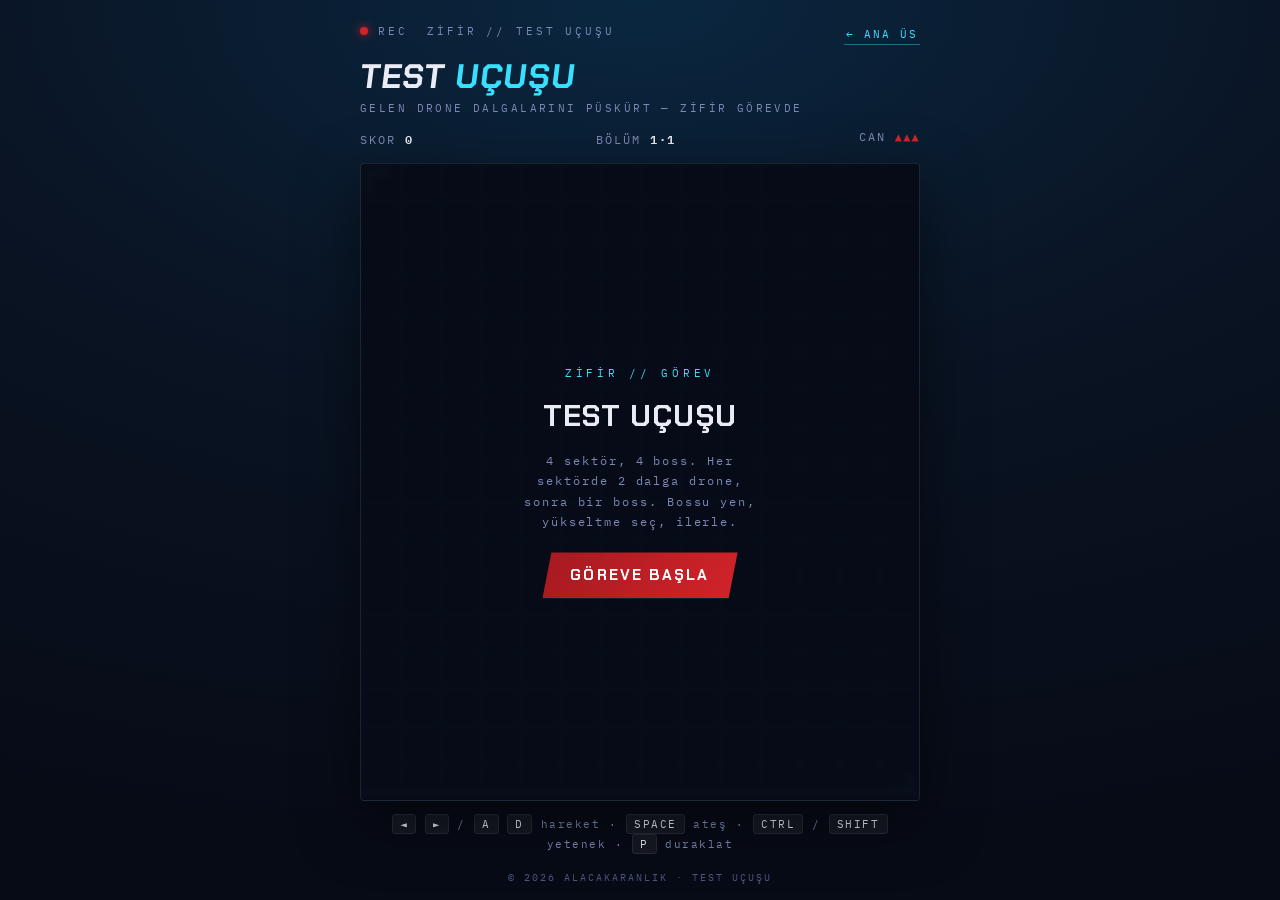
<file: oyun.html>
<!DOCTYPE html>
<html lang="tr">
<head>
<meta charset="utf-8">
<meta name="viewport" content="width=device-width, initial-scale=1, maximum-scale=1, user-scalable=no, viewport-fit=cover">
<title>ZİFİR // Test Uçuşu — ALACAKARANLIK</title>
<meta name="description" content="Zifir Test Uçuşu — Alacakaranlık Savaşan İHA takımının mini uçuş oyunu.">
<meta name="theme-color" content="#070b16">
<link rel="icon" type="image/png" href="assets/alacakaranliklogo.png">
<link rel="apple-touch-icon" href="assets/alacakaranliklogo.png">
<meta property="og:type" content="website">
<meta property="og:site_name" content="Alacakaranlık">
<meta property="og:locale" content="tr_TR">
<meta property="og:url" content="https://alacakaranlikiha.com/oyun.html">
<link rel="canonical" href="https://alacakaranlikiha.com/oyun.html">
<meta property="og:title" content="Zifir Test Uçuşu — Alacakaranlık">
<meta property="og:description" content="Alacakaranlık Savaşan İHA takımının mini uçuş oyunu.">
<meta property="og:image" content="https://alacakaranlikiha.com/assets/alacakaranliklogo.png">
<meta name="twitter:card" content="summary">
<meta name="twitter:title" content="Zifir Test Uçuşu — Alacakaranlık">
<meta name="twitter:description" content="Alacakaranlık Savaşan İHA takımının mini uçuş oyunu.">
<meta name="twitter:image" content="https://alacakaranlikiha.com/assets/alacakaranliklogo.png">
<link rel="preconnect" href="https://fonts.googleapis.com">
<link rel="preconnect" href="https://fonts.gstatic.com" crossorigin>
<link href="https://fonts.googleapis.com/css2?family=Chakra+Petch:wght@500;600;700&family=IBM+Plex+Mono:wght@400;500;600&display=swap" rel="stylesheet">
<style>
  *{box-sizing:border-box;margin:0;padding:0;}
  :root{
    --bg:#070b16; --bg2:#0a0f1e; --ink:#EAECF5; --dim:#7d88b5;
    --cyan:#38e0ff; --red:#d2232a; --line:rgba(255,255,255,0.08);
  }
  html,body{height:100%;}
  body{
    background:radial-gradient(125% 95% at 50% 0%,#0a2740 0%,#0a1424 44%,var(--bg) 100%);
    color:var(--ink);
    font-family:'IBM Plex Mono',ui-monospace,monospace;
    min-height:100svh;display:flex;flex-direction:column;align-items:center;
    padding:16px;gap:14px;-webkit-font-smoothing:antialiased;
  }
  a{color:var(--cyan);text-decoration:none;}

  /* ---- top bar ---- */
  .topbar{
    width:100%;max-width:560px;display:flex;align-items:center;justify-content:space-between;gap:12px;
  }
  .brand{display:flex;align-items:center;gap:10px;font-size:11px;letter-spacing:.26em;color:var(--dim);min-width:0;}
  .dot{flex:none;}
  .dot{width:8px;height:8px;border-radius:50%;background:var(--red);box-shadow:0 0 10px var(--red);animation:blink 1.4s infinite;}
  @keyframes blink{0%,100%{opacity:1}50%{opacity:.2}}
  .back{font-size:11px;letter-spacing:.18em;border-bottom:1px solid rgba(56,224,255,.4);padding:11px 2px 3px;white-space:nowrap;flex:none;display:inline-block;}
  .back:hover{color:#fff;}

  /* ---- title ---- */
  .title{width:100%;max-width:560px;}
  .title h1{
    font-family:'Chakra Petch',sans-serif;font-weight:700;font-size:clamp(22px,6vw,34px);
    letter-spacing:.02em;transform:skewX(-7deg);line-height:1;
  }
  .title h1 span{color:var(--cyan);}
  .title p{margin-top:8px;font-size:11px;letter-spacing:.22em;color:var(--dim);}

  /* ---- HUD ---- */
  .hud{
    width:100%;max-width:560px;display:flex;justify-content:space-between;gap:12px;
    font-size:12px;letter-spacing:.16em;color:var(--dim);
  }
  .hud b{color:var(--ink);font-weight:600;}
  .hud .hp{color:var(--red);letter-spacing:.1em;}

  /* ---- stage ---- */
  .stage{
    position:relative;width:100%;max-width:560px;aspect-ratio:14/17;
    border:1px solid var(--line);border-radius:4px;overflow:hidden;
    background:linear-gradient(180deg,rgba(56,224,255,0.03),transparent 40%),var(--bg2);
    box-shadow:0 20px 60px rgba(0,0,0,.5),inset 0 0 60px rgba(0,0,0,.4);
  }
  /* corner brackets */
  .stage::before,.stage::after{content:"";position:absolute;width:18px;height:18px;pointer-events:none;z-index:3;}
  .stage::before{top:8px;left:8px;border-left:2px solid rgba(110,205,235,.35);border-top:2px solid rgba(110,205,235,.35);}
  .stage::after{bottom:8px;right:8px;border-right:2px solid rgba(110,205,235,.35);border-bottom:2px solid rgba(110,205,235,.35);}
  canvas{display:block;width:100%;height:100%;image-rendering:pixelated;}

  /* ---- overlay (start / pause / over) ---- */
  .overlay{
    position:absolute;inset:0;z-index:4;display:flex;flex-direction:column;align-items:center;justify-content:center;
    gap:16px;text-align:center;padding:24px;background:rgba(7,11,22,0.82);backdrop-filter:blur(3px);
  }
  .overlay.hidden{display:none;}
  .overlay h2{font-family:'Chakra Petch',sans-serif;font-weight:700;font-size:clamp(20px,6vw,30px);letter-spacing:.04em;}
  .overlay h2.win{color:var(--cyan);}
  .overlay h2.lose{color:var(--red);}
  .overlay p{font-size:12px;letter-spacing:.16em;color:var(--dim);line-height:1.7;max-width:34ch;}
  .ov-kicker{font-family:'IBM Plex Mono',monospace;font-size:11px;letter-spacing:.34em;color:var(--cyan);}
  .ov-kicker:empty{display:none;}
  .ov-btns{display:flex;flex-wrap:wrap;gap:12px;justify-content:center;align-items:stretch;margin-top:4px;}
  .btn{
    font-family:'Chakra Petch',sans-serif;font-weight:700;font-size:15px;letter-spacing:.14em;color:#fff;cursor:pointer;
    padding:13px 28px;border:none;background:linear-gradient(120deg,#a51a20,var(--red));
    clip-path:polygon(9px 0,100% 0,calc(100% - 9px) 100%,0 100%);
    box-shadow:0 8px 24px rgba(56,224,255,.28);transition:filter .2s,transform .2s;
  }
  .btn:hover{filter:brightness(1.15);transform:translateY(-1px);}
  /* reward-choice cards (two distinct upgrades after a boss) */
  .btn.reward{
    display:flex;flex-direction:column;gap:5px;text-align:left;min-width:150px;
    padding:15px 18px;clip-path:none;border-radius:3px;
    background:rgba(56,224,255,0.08);border:1px solid rgba(56,224,255,0.4);
    box-shadow:none;color:var(--ink);
  }
  .btn.reward:hover{background:rgba(56,224,255,0.16);border-color:var(--cyan);}
  .btn.reward .rb-t{font-size:15px;letter-spacing:.06em;color:var(--cyan);}
  .btn.reward .rb-d{font-family:'IBM Plex Mono',monospace;font-weight:400;font-size:11px;letter-spacing:.04em;color:var(--dim);}

  /* ---- controls help + touch pad ---- */
  .help{width:100%;max-width:560px;font-size:11px;letter-spacing:.14em;color:var(--dim);text-align:center;line-height:1.8;}
  kbd{
    font-family:'IBM Plex Mono',monospace;background:rgba(255,255,255,0.06);border:1px solid var(--line);
    border-radius:3px;padding:2px 7px;color:var(--ink);font-size:10.5px;
  }
  .touch{width:100%;max-width:560px;display:none;gap:10px;}
  .touch button{
    flex:1;padding:20px 0;font-size:22px;font-family:'IBM Plex Mono',monospace;color:var(--ink);
    background:rgba(255,255,255,0.05);border:1px solid var(--line);border-radius:6px;
    user-select:none;-webkit-user-select:none;touch-action:manipulation;
  }
  .touch button.fire{color:#fff;background:linear-gradient(120deg,#a51a20,var(--red));border:none;flex:1.4;letter-spacing:.1em;font-size:15px;font-weight:700;font-family:'Chakra Petch',sans-serif;}
  .touch button:active{filter:brightness(1.3);}
  @media (hover:none) and (pointer:coarse){ .touch{display:flex;} .help .keys{display:none;} }

  .foot{font-size:10px;letter-spacing:.2em;color:#4d5680;margin-top:2px;}

  /* dar telefon: üst şeritteki uzun etiket sarmasın */
  @media (max-width:420px){
    .brand{font-size:9.5px;letter-spacing:.16em;}
    .back{font-size:10px;letter-spacing:.12em;}
  }
</style>
</head>
<body>

  <div class="topbar">
    <div class="brand"><span class="dot"></span>REC &nbsp;ZİFİR // TEST UÇUŞU</div>
    <a class="back" href="Alacakaranlik.dc.html">← ANA ÜS</a>
  </div>

  <div class="title">
    <h1>TEST <span>UÇUŞU</span></h1>
    <p>GELEN DRONE DALGALARINI PÜSKÜRT — ZİFİR GÖREVDE</p>
  </div>

  <div class="hud">
    <div>SKOR <b id="score">0</b></div>
    <div>BÖLÜM <b id="wave">1·1</b></div>
    <div>CAN <span class="hp" id="lives">▲▲▲</span></div>
  </div>

  <div class="stage">
    <canvas id="game"></canvas>
    <div class="overlay" id="overlay">
      <div class="ov-kicker" id="ovKicker"></div>
      <h2 id="ovTitle">ZİFİR // TEST UÇUŞU</h2>
      <p id="ovText">Gelen drone sürülerini vur, üsse ulaşmalarına izin verme.</p>
      <div class="ov-btns" id="ovBtns"></div>
    </div>
  </div>

  <div class="touch">
    <button id="tLeft" aria-label="Sol">◄</button>
    <button class="fire" id="tFire" aria-label="Ateş">ATEŞ</button>
    <button id="tAbility" aria-label="Özel yetenek">ÖZEL</button>
    <button id="tRight" aria-label="Sağ">►</button>
  </div>

  <div class="help">
    <span class="keys"><kbd>◄</kbd> <kbd>►</kbd> / <kbd>A</kbd> <kbd>D</kbd> hareket · <kbd>SPACE</kbd> ateş · <kbd>CTRL</kbd> / <kbd>SHIFT</kbd> yetenek · <kbd>P</kbd> duraklat</span>
  </div>

  <div class="foot">© 2026 ALACAKARANLIK · TEST UÇUŞU</div>

<script>
(function(){
  "use strict";
  const canvas = document.getElementById('game');
  const ctx = canvas.getContext('2d');

  // ---- logical resolution (retro grid); canvas is scaled by CSS ----
  const W = 280, H = 340;
  function fitCanvas(){
    const dpr = Math.min(window.devicePixelRatio || 1, 2);
    canvas.width = W * dpr; canvas.height = H * dpr;
    ctx.setTransform(dpr, 0, 0, dpr, 0, 0);
    ctx.imageSmoothingEnabled = false;
  }
  fitCanvas();
  window.addEventListener('resize', fitCanvas);

  // ---- palette ----
  const C = { bg:'#0a0f1e', grid:'rgba(56,224,255,0.06)', cyan:'#38e0ff', red:'#d2232a',
              ink:'#EAECF5', dim:'#7d88b5', shot:'#8ff0ff', ebolt:'#ff6b70' };

  // ---- pixel-art sprites (each char = one pixel; '.' = empty) ----
  const PX = 2; // logical px per sprite pixel — kept integer so blocks stay crisp
  // classic 11x8 invader, two march frames
  const DRONE_A = [
    "..X.....X..",
    "...X...X...",
    "..XXXXXXX..",
    ".XX.XXX.XX.",
    "XXXXXXXXXXX",
    "X.XXXXXXX.X",
    "X.X.....X.X",
    "...XX.XX..."
  ];
  const DRONE_B = [
    "..X.....X..",
    "X..X...X..X",
    "X.XXXXXXX.X",
    "XXX.XXX.XXX",
    "XXXXXXXXXXX",
    ".XXXXXXXXX.",
    "..X.....X..",
    ".X.......X."
  ];
  // 11x7 laser cannon (player)
  const SHIP = [
    ".....X.....",
    "....XXX....",
    "....XXX....",
    ".XXXXXXXXX.",
    "XXXXXXXXXXX",
    "XXXXXXXXXXX",
    "XXXXXXXXXXX"
  ];
  const IW = DRONE_A[0].length*PX, IH = DRONE_A.length*PX; // 22 x 16
  const SW = SHIP[0].length*PX,   SH = SHIP.length*PX;     // 22 x 14

  // 15x8 boss "mothership drone", drawn at a chunkier pixel scale
  const BOSS_PX = 3;
  const BOSS = [
    "..X.........X..",
    ".XXX.......XXX.",
    "XXXXXXXXXXXXXXX",
    "XX.XXX.X.XXX.XX",
    "XXXXXXXXXXXXXXX",
    ".X.XXXXXXXXX.X.",
    "..X.X.X.X.X.X..",
    "...X.......X..."
  ];
  const BOSS_W = BOSS[0].length*BOSS_PX, BOSS_H = BOSS.length*BOSS_PX; // 45 x 24

  // ---- entities ----
  // player carries only position/size/cooldown; its stats come from BASE + active power-ups (see POWER-UP SYSTEM)
  const player = { x:W/2, y:H-22, w:SW, h:SH, cool:0 };
  let invaders = [], shots = [], ebolts = [], particles = [], boss = null;
  let powerups = [], activeFx = [];   // POWER-UP SYSTEM: falling pickups + active timed effects
  let dir = 1, invSpeed = 0.28, dropAmt = 10, fireTimer = 0, animTick = 0;
  let waveFireBase = 80, waveBoltV = 1.5;   // per-encounter enemy fire cadence + bolt speed
  let score = 0, lives = 3;
  let state = 'menu'; // menu | play | pause | over | win | reward | cine
  const ROWS = 4, COLS = 6, GAPX = 12, GAPY = 10, MAX_LIVES = 5;

  /* =====================================================================
     CAMPAIGN ROUTE
     4 levels; each level = WAVES_PER_LEVEL swarms then a boss.
     Beating a boss -> pick 1 of 2 permanent upgrades -> fly-off cinematic
     -> "Bölüm N" title card -> next level. Final boss -> victory.
     ===================================================================== */
  const WAVES_PER_LEVEL = 2;
  const LEVELS = [
    { part:1, name:'MEKANİK VADİSİ' },
    { part:2, name:'PCB YOKUŞU' },
    { part:3, name:'KOD TEPESİ' },
    { part:4, name:'YARIŞMA YOLU' }
  ];
  let level = 0;   // 0..3  (a "level" = one chapter, separated by the fly-off cinematic)
  let enc   = 0;   // stage within level: 0..WAVES_PER_LEVEL-1 = swarms ; == WAVES_PER_LEVEL = boss
  let fade  = 0;   // black-screen alpha for transitions
  let cine  = null;// between-level cinematic timeline {phase,t,isFinal}
  let uav   = null;// fly-off ship {x,y,vx,vy,trail[]}
  let banner= null;// between-stage announcement {t,dur}

  // per-level boss stats — scales up gently, stays "generally easy"
  function bossDef(lv){
    const names = ['DRONE-ANA','KART-EZİCİ','DERLEYİCİ','FİNAL-DRONE'];
    return {
      name: names[lv] || 'DRONE',
      maxHp:   14 + lv*6,          // 14, 20, 26, 32
      sway:    0.018 + lv*0.004,
      descend: 0.010 + lv*0.003,
      baseFire:60 - lv*7           // 60, 53, 46, 39
    };
  }

  function buildEncounter(){
    invaders = [];
    if(enc >= WAVES_PER_LEVEL){        // boss encounter
      const bd = bossDef(level);
      boss = { x:W/2, y:22, w:BOSS_W, h:BOSS_H, name:bd.name,
               hp:bd.maxHp, maxHp:bd.maxHp, t:0, hit:0,
               sway:bd.sway, descend:bd.descend, baseFire:bd.baseFire, fire:bd.baseFire };
      syncHud();
      return;
    }
    boss = null;                       // swarm encounter
    const startX = (W - (COLS*IW + (COLS-1)*GAPX)) / 2, startY = 40;
    for(let r=0;r<ROWS;r++)
      for(let c=0;c<COLS;c++)
        invaders.push({ x:startX + c*(IW+GAPX), y:startY + r*(IH+GAPY), w:IW, h:IH, alive:true, row:r });
    dir = 1;
    const diff = level*WAVES_PER_LEVEL + enc;   // global difficulty step
    invSpeed     = 0.22 + diff*0.045;
    waveFireBase = Math.max(30, 82 - diff*7);
    waveBoltV    = 1.4 + level*0.2 + enc*0.1;
    fireTimer    = 0;
    syncHud();
  }

  // a stage (swarm) was cleared -> announce the next stage, then build it
  function advanceEncounter(){
    enc++;
    score += 25;
    shots = []; ebolts = []; invaders = []; boss = null;
    refreshStageAbilities();                 // once-per-stage skills reset for the upcoming stage
    startStageBanner(enc >= WAVES_PER_LEVEL);
    syncHud();
  }

  // brief "next stage" / "boss ahead" announcement between stages of the same level
  function startStageBanner(isBoss){
    banner = { t:0, dur:100 };
    state = 'banner';
    showScreen({
      kicker: isBoss ? 'UYARI' : 'BÖLÜM '+(level+1),
      cls:    isBoss ? 'lose' : 'win',
      title:  isBoss ? 'BOSS SAVAŞI YAKLAŞIYOR' : 'SONRAKI AŞAMA BAŞLIYOR',
      text:   '', buttons: []
    });
  }
  function finishBanner(){
    hideOverlay(); banner = null; state = 'play';
    buildEncounter();                        // now spawn the stage's enemies / boss
  }
  function updateBanner(){
    banner.t++;
    stepParticles();
    if(banner.t >= banner.dur) finishBanner();
  }

  function resetGame(){
    score = 0; lives = 3; level = 0; enc = 0; fade = 0; cine = null; uav = null;
    player.x = W/2; player.y = H-22; player.cool = 0;
    shots = []; ebolts = []; particles = [];
    powerups = []; activeFx = [];
    permMods = { speed:0, fireDelay:0, bulletSpeed:0, damage:0 };
    resetAbilities();
    buildEncounter();
    refreshStageAbilities();
    syncHud();
  }

  function syncHud(){
    document.getElementById('score').textContent = score;
    document.getElementById('wave').textContent = boss ? ((level+1)+' · BOSS') : ((level+1)+'·'+(enc+1));
    document.getElementById('lives').textContent = lives>0 ? '▲'.repeat(lives) : '—';
  }

  // ---- input ----
  const keys = { left:false, right:false, fire:false };
  let ctrlDown = false, shiftDown = false;   // edge-detect so a tap = one activation
  window.addEventListener('keydown', e=>{
    if(e.key==='ArrowLeft'||e.key==='a'||e.key==='A') keys.left=true;
    else if(e.key==='ArrowRight'||e.key==='d'||e.key==='D') keys.right=true;
    else if(e.key===' '){ keys.fire=true; e.preventDefault(); }
    else if(e.key==='Control'){ if(!ctrlDown){ ctrlDown=true; activatePrimary(); } e.preventDefault(); }
    else if(e.key==='Shift'){ if(!shiftDown){ shiftDown=true; activateKamikaze(); } }
    else if(e.key==='p'||e.key==='P'){ togglePause(); }
    else if(e.key==='Enter'){
      if(state==='menu'||state==='over'||state==='win') startGame();
      else if(state==='cine' && cine && cine.phase==='card') proceedCard();
      else if(state==='banner') finishBanner();
    }
  });
  window.addEventListener('keyup', e=>{
    if(e.key==='ArrowLeft'||e.key==='a'||e.key==='A') keys.left=false;
    else if(e.key==='ArrowRight'||e.key==='d'||e.key==='D') keys.right=false;
    else if(e.key===' ') keys.fire=false;
    else if(e.key==='Control') ctrlDown=false;
    else if(e.key==='Shift') shiftDown=false;
  });
  function bindTouch(id, on){
    const el = document.getElementById(id);
    const set = v => e => { e.preventDefault(); on(v); };
    el.addEventListener('touchstart', set(true), {passive:false});
    el.addEventListener('touchend', set(false));
    el.addEventListener('touchcancel', set(false));
    el.addEventListener('mousedown', set(true));
    el.addEventListener('mouseup', set(false));
    el.addEventListener('mouseleave', set(false));
  }
  bindTouch('tLeft', v=>keys.left=v);
  bindTouch('tRight', v=>keys.right=v);
  bindTouch('tFire', v=>keys.fire=v);
  // touch special button: trigger the owned activated ability (Ctrl one, else kamikaze)
  (function(){
    const el = document.getElementById('tAbility');
    const go = e => { e.preventDefault(); if(ab.dash||ab.hull) activatePrimary(); else if(ab.kamikaze) activateKamikaze(); };
    el.addEventListener('touchstart', go, {passive:false});
    el.addEventListener('mousedown', go);
  })();

  // ---- overlay / screens ----
  const overlay = document.getElementById('overlay');
  const ovKicker= document.getElementById('ovKicker');
  const ovTitle = document.getElementById('ovTitle');
  const ovText  = document.getElementById('ovText');
  const ovBtns  = document.getElementById('ovBtns');

  // generic screen renderer. buttons: [{label, desc?, cls?, onClick}]
  function showScreen(opt){
    ovKicker.textContent = opt.kicker || '';
    ovTitle.className = opt.cls || '';
    ovTitle.textContent = opt.title || '';
    ovText.innerHTML = opt.text || '';
    ovBtns.innerHTML = '';
    (opt.buttons || []).forEach(b => {
      const el = document.createElement('button');
      el.className = 'btn' + (b.cls ? ' '+b.cls : '');
      if(b.desc){ el.classList.add('reward');
        el.innerHTML = '<span class="rb-t"></span><span class="rb-d"></span>';
        el.children[0].textContent = b.label; el.children[1].textContent = b.desc;
      } else { el.textContent = b.label; }
      el.addEventListener('click', b.onClick);
      ovBtns.appendChild(el);
    });
    overlay.classList.remove('hidden');
  }
  function hideOverlay(){ overlay.classList.add('hidden'); }

  function showMenu(){
    showScreen({ kicker:'ZİFİR // GÖREV', title:'TEST UÇUŞU',
      text:'4 sektör, 4 boss. Her sektörde 2 dalga drone, sonra bir boss. Bossu yen, yükseltme seç, ilerle.',
      buttons:[{ label:'GÖREVE BAŞLA', onClick:startGame }] });
  }

  function startGame(){
    resetGame();
    // intro chapter card for level 1, then fade in
    fade = 1; uav = null;
    cine = { phase:'card', t:0, isFinal:false };
    state = 'cine';
  }

  function togglePause(){
    if(state==='play'){ state='pause';
      showScreen({ title:'DURAKLATILDI', text:'Devam etmek için P tuşuna bas.',
        buttons:[{ label:'DEVAM ET', onClick:togglePause }] });
    } else if(state==='pause'){ state='play'; hideOverlay(); }
  }

  /* =====================================================================
     ABILITIES  — each boss drops a choice of 2. The two options of a boss
     are mutually exclusive, so at most one uses a given key:
       Ctrl  -> boss-1 ability (dash OR reflect-shield)
       Shift -> Kamikaze (boss-3 option)
       Space (hold) -> Charge shot (boss-2 option) changes fire behaviour
     Passives (armor, momentum, combo) need no key.
     ===================================================================== */
  let permMods = { speed:0, fireDelay:0, bulletSpeed:0, damage:0 };
  function permMod(m){ for(const k in m) permMods[k] = (permMods[k]||0) + m[k]; }

  const ab = {};          // owned abilities: dash, hull, charge, servo, orin, kamikaze
  let lastDir = 1, invuln = 0;
  let dashCd = 0, dashTime = 0, dashDir = 1;               // KIVRAK KANAT
  let armorHp = 0, reflectReady = false, reflectTime = 0;  // GÜÇLENDİRİLMİŞ GÖVDE
  let charging = false, charge = 0, chargeCd = 0;          // GÜÇ DAĞITIM ÜNİTESİ
  let momentum = 0;                                        // SERVO MOTOR
  let comboHits = 0;                                       // ORIN NANO
  let kamiReady = false, kami = null;                      // KAMİKAZE
  const DASH_FRAMES=9, DASH_SPEED=6, DASH_CD=42;
  const REFLECT_FRAMES=120, ARMOR_PER_STAGE=1;
  const CHARGE_MAX=48, CHARGE_CD=10;
  const SERVO_ACCEL=0.010, SERVO_DECAY=0.03, SERVO_SPD=1.7, SERVO_RATE=8;
  const KAMI_SPEED=7, KAMI_BOSS_DMG=9;

  function resetAbilities(){
    for(const k in ab) delete ab[k];
    lastDir=1; invuln=0; dashCd=0; dashTime=0;
    armorHp=0; reflectReady=false; reflectTime=0;
    charging=false; charge=0; chargeCd=0; momentum=0; comboHits=0;
    kamiReady=false; kami=null;
  }
  // once-per-STAGE refresh: called at the start of every stage (each wave and the boss)
  function refreshStageAbilities(){
    momentum = 0; kami = null;
    if(ab.hull){ armorHp = ARMOR_PER_STAGE; reflectReady = true; }
    if(ab.kamikaze) kamiReady = true;
  }

  const REWARDS = [
    // ---- first boss ----
    [ { label:'KIVRAK KANAT', desc:'Ctrl: kısa dash, sırasında dokunulmaz · pasif hız',
        apply:()=>{ ab.dash=true; permMod({ speed:+0.4 }); } },
      { label:'GÜÇLENDİRİLMİŞ GÖVDE', desc:'Ctrl: yansıtıcı kalkan (aşamada 1×) · +1 zırh/aşama',
        apply:()=>{ ab.hull=true; } } ],
    // ---- second boss ----
    [ { label:'GÜÇ DAĞITIM ÜNİTESİ', desc:'Space bas-tut: şarjlı, 3 düşman delen atış',
        apply:()=>{ ab.charge=true; } },
      { label:'SERVO MOTOR', desc:'Durmadan hareket = hızlan + atış hızı · hasar sıfırlar',
        apply:()=>{ ab.servo=true; } } ],
    // ---- third boss ----
    [ { label:'ORIN NANO', desc:'Peş peşe 3 isabette 3. atış patlar (yüksek hasar)',
        apply:()=>{ ab.orin=true; } },
      { label:'KAMİKAZE', desc:'Shift: aşamada 1× ileri dal, geçtiğini yok et',
        apply:()=>{ ab.kamikaze=true; } } ]
  ];

  function openReward(){
    state = 'reward';
    const pair = REWARDS[level] || REWARDS[0];
    showScreen({ kicker:'BOSS ETKİSİZ', cls:'win', title:'YETENEK SEÇ',
      text:'İki yetenekten birini <b>kalıcı</b> olarak al.',
      buttons: pair.map(r => ({ label:r.label, desc:r.desc, onClick:()=>chooseReward(r) })) });
  }
  function chooseReward(r){ r.apply(); syncHud(); startCinematic(false); }

  // ---- ability activations ----
  function activatePrimary(){                 // Ctrl
    if(state!=='play') return;
    if(ab.dash){
      if(dashCd<=0 && dashTime<=0){
        dashDir = keys.left ? -1 : keys.right ? 1 : lastDir;
        dashTime = DASH_FRAMES; invuln = Math.max(invuln, DASH_FRAMES+2); dashCd = DASH_CD;
      }
    } else if(ab.hull){
      if(reflectReady){ reflectTime = REFLECT_FRAMES; reflectReady = false; }
    }
  }
  function activateKamikaze(){                 // Shift
    if(state!=='play') return;
    if(ab.kamikaze && kamiReady && !kami){
      kami = { phase:'up', baseY:player.y, bossDmgLeft:KAMI_BOSS_DMG };
      kamiReady = false; invuln = 99999;       // immune for the whole dive
    }
  }

  function updateKamikaze(){
    if(kami.phase==='up'){
      player.y -= KAMI_SPEED; kamiSweep();
      if(state!=='play') return;
      if(player.y < -SH) kami.phase='down';
    } else {
      player.y += KAMI_SPEED; kamiSweep();
      if(state!=='play') return;
      if(player.y >= kami.baseY){ player.y = kami.baseY; kami=null; invuln=0; }
    }
  }
  function kamiSweep(){
    const l=player.x-player.w/2, r=player.x+player.w/2, t=player.y, b=player.y+player.h;
    for(const v of invaders){ if(v.alive && v.x<r && v.x+v.w>l && v.y<b && v.y+v.h>t){
      v.alive=false; score+=(ROWS-v.row)*10; spawnBurst(v.x+v.w/2, v.y+v.h/2, C.cyan); } }
    if(boss && kami.bossDmgLeft>0){
      const bl=boss.x-boss.w/2;
      if(r>bl && l<bl+boss.w && t<boss.y+boss.h && b>boss.y){
        const d=Math.min(0.9, kami.bossDmgLeft); boss.hp-=d; kami.bossDmgLeft-=d; boss.hit=4;
        if(boss.hp<=0){ kami=null; invuln=0; killBoss(); }
      }
    }
  }

  function updateCharge(){                     // replaces auto-fire when ab.charge
    if(keys.fire){ charging=true; if(charge<CHARGE_MAX) charge++; }
    else if(charging){
      if(charge>=CHARGE_MAX && chargeCd<=0){
        shots.push({ x:player.x, y:player.y-8, w:4, h:12, vy:-4.2, dmg:5, pierce:3, charged:true });
        chargeCd = CHARGE_CD; player.cool = effStat('fireDelay');
      } else if(player.cool<=0){
        playerFire();                          // early release -> normal shot
      }
      charging=false; charge=0;
    }
  }

  // ORIN NANO: count consecutively-landed fired shots; every 3rd -> explosion
  function shotLanded(sh, x, y){
    if(!ab.orin || sh.counted) return;
    sh.counted = true; comboHits++;
    if(comboHits>=3){ comboHits=0; orinExplode(x, y); }
  }
  function shotMissed(sh){ if(ab.orin && !sh.counted) comboHits = 0; }
  function orinExplode(x, y){
    const R=28;
    for(let k=0;k<16;k++) spawnBurst(x, y, k%2 ? '#ffd166' : C.cyan);
    for(const v of invaders){ if(v.alive){ const dx=(v.x+v.w/2)-x, dy=(v.y+v.h/2)-y;
      if(dx*dx+dy*dy < R*R){ v.alive=false; score+=(ROWS-v.row)*10; spawnBurst(v.x+v.w/2, v.y+v.h/2, C.red); } } }
    if(boss && Math.abs(x-boss.x)<boss.w/2+R && Math.abs(y-(boss.y+boss.h/2))<boss.h/2+R){
      boss.hp-=4; boss.hit=4; if(boss.hp<=0) killBoss();
    }
  }

  // ---- between-level cinematic ----
  function startCinematic(isFinal){
    state = 'cine';
    hideOverlay();
    uav = { x:player.x, y:player.y, vx:0, vy:-1.1, trail:[] };
    cine = { phase:'flyoff', t:0, isFinal:!!isFinal };
  }
  function proceedCard(){
    if(state==='cine' && cine && cine.phase==='card'){ hideOverlay(); cine.phase='in'; cine.t=0; }
  }
  function showChapterCard(){
    const L = LEVELS[level];
    showScreen({ kicker:'BÖLÜM '+L.part, title:L.name,
      text: level===0 ? 'Görev başlıyor.' : 'Yeni sektör. Hazır ol.',
      buttons:[{ label:'BAŞLA →', onClick:proceedCard }] });
  }
  function finishWin(){
    state='win'; uav=null; cine=null; fade=0;
    showScreen({ kicker:'ZAFER', cls:'win', title:'GÖREV TAMAMLANDI',
      text:'Dört sektör de temizlendi. Skor: '+score,
      buttons:[{ label:'TEKRAR OYNA', onClick:startGame }] });
  }

  function updateCine(){
    cine.t++;
    stepParticles();
    if(cine.phase==='flyoff'){
      uav.vy -= 0.22; uav.vx += 0.02;
      uav.x += uav.vx; uav.y += uav.vy;
      uav.trail.push({ x:uav.x, y:uav.y }); if(uav.trail.length>18) uav.trail.shift();
      if(uav.y < -40){ cine.phase='fade'; cine.t=0; }
    } else if(cine.phase==='fade'){
      fade = Math.min(1, fade + 0.045);
      if(fade>=1){
        if(cine.isFinal){ finishWin(); return; }
        // build next level behind the black screen
        level++; enc=0; score += 100;
        player.x=W/2; player.y=H-22; player.cool=0; shots=[]; ebolts=[]; particles=[];
        buildEncounter();
        refreshStageAbilities();      // once-per-stage abilities for the new level's first stage
        cine.phase='card'; cine.t=0;
      }
    } else if(cine.phase==='card'){
      if(cine.t===1) showChapterCard();
      if(cine.t>170) proceedCard();      // auto-advance if the player doesn't click
    } else if(cine.phase==='in'){
      fade = Math.max(0, fade - 0.045);
      if(fade<=0){ uav=null; cine=null; state='play'; }
    }
  }

  // ---- shooting ----
  function playerFire(){
    if(player.cool>0) return;
    const vy = -effStat('bulletSpeed'), dmg = effStat('damage'), n = spreadCount();
    if(n <= 1){
      shots.push({ x:player.x, y:player.y-8, w:2, h:8, vy, dmg });
    } else {
      for(let k=0;k<n;k++){
        const off = k - (n-1)/2;
        shots.push({ x:player.x + off*6, y:player.y-8, w:2, h:8, vy, dmg, vx:off*0.5 });
      }
    }
    player.cool = effStat('fireDelay');
  }

  function spawnBurst(x,y,color){
    for(let i=0;i<7;i++){
      const a = Math.random()*Math.PI*2, s = 0.4+Math.random()*1.4;
      particles.push({ x,y, vx:Math.cos(a)*s, vy:Math.sin(a)*s, life:18+Math.random()*10, color });
    }
  }

  // ---- update ----
  function update(){
    if(state==='cine'){ updateCine(); return; }
    if(state==='banner'){ updateBanner(); return; }
    if(state!=='play') return;
    animTick++;

    // ability timers
    if(invuln>0 && !kami) invuln--;
    if(dashCd>0) dashCd--;
    if(reflectTime>0) reflectTime--;
    if(chargeCd>0) chargeCd--;
    if(player.cool>0) player.cool--;

    if(kami){                                   // KAMİKAZE dive overrides normal control
      updateKamikaze();
      if(state!=='play') return;
    } else {
      // movement (dash overrides normal move; speed is effective so abilities apply)
      let moving = false;
      if(dashTime>0){ player.x += dashDir*DASH_SPEED; dashTime--; moving = true; }
      else {
        const pspeed = effStat('speed');
        if(keys.left){  player.x -= pspeed; lastDir=-1; moving = true; }
        if(keys.right){ player.x += pspeed; lastDir= 1; moving = true; }
      }
      player.x = Math.max(player.w/2, Math.min(W-player.w/2, player.x));
      // SERVO MOTOR momentum: builds while moving, decays when idle
      if(ab.servo) momentum = moving ? Math.min(1, momentum+SERVO_ACCEL) : Math.max(0, momentum-SERVO_DECAY);
      // firing
      if(ab.charge) updateCharge();
      else if(keys.fire) playerFire();
    }

    if(boss){
      updateBoss();
      if(state!=='play') return;
    } else {
      // invader march
      let minX=1e9, maxX=-1e9, maxY=-1e9, aliveCount=0;
      for(const v of invaders){ if(!v.alive) continue; aliveCount++;
        minX=Math.min(minX,v.x); maxX=Math.max(maxX,v.x+v.w); maxY=Math.max(maxY,v.y+v.h); }
      if(aliveCount===0){ advanceEncounter(); return; }

      const speed = invSpeed * (1 + (ROWS*COLS - aliveCount)*0.03);
      let drop=false;
      if(dir>0 && maxX + speed >= W-6){ drop=true; dir=-1; }
      else if(dir<0 && minX - speed <= 6){ drop=true; dir=1; }
      for(const v of invaders){ if(!v.alive) continue;
        if(drop) v.y += dropAmt; else v.x += dir*speed; }
      if(maxY >= player.y-4){ loseLife(true); return; }

      // enemy fire
      fireTimer--;
      if(fireTimer<=0){
        const shooters = invaders.filter(v=>v.alive);
        if(shooters.length){
          const s = shooters[Math.floor(Math.random()*shooters.length)];
          ebolts.push({ x:s.x+s.w/2, y:s.y+s.h, w:2, h:7, vy:waveBoltV });
        }
        fireTimer = waveFireBase - Math.floor(Math.random()*20);
      }
    }

    // player shots
    for(let i=shots.length-1;i>=0;i--){
      const sh=shots[i]; sh.y+=sh.vy; if(sh.vx) sh.x+=sh.vx;
      if(sh.y< -10){ shotMissed(sh); shots.splice(i,1); continue; }   // ORIN NANO: a miss breaks the combo
      // boss hit? (uses shot damage so DAMAGE / charged shots matter)
      if(boss){
        const bl=boss.x-boss.w/2, bt=boss.y;
        if(sh.x>bl && sh.x<bl+boss.w && sh.y>bt && sh.y<bt+boss.h){
          boss.hp -= (sh.dmg||1); boss.hit=4; score+=5;
          spawnBurst(sh.x, sh.y, C.cyan);
          shotLanded(sh, sh.x, sh.y);
          if(state!=='play') return;                        // boss died (hit or combo explosion)
          if(boss && boss.hp<=0){ killBoss(); return; }
          if(sh.pierce && sh.pierce>1) sh.pierce--; else shots.splice(i,1);
          syncHud();
          continue;
        }
      }
      for(const v of invaders){
        if(!v.alive) continue;
        if(sh.x>v.x && sh.x<v.x+v.w && sh.y>v.y && sh.y<v.y+v.h){
          v.alive=false; score += (ROWS-v.row)*10;
          spawnBurst(v.x+v.w/2, v.y+v.h/2, C.red);
          shotLanded(sh, v.x+v.w/2, v.y+v.h/2);             // ORIN NANO combo
          if(state!=='play') return;                        // boss could die via combo explosion
          if(sh.pierce && sh.pierce>1) sh.pierce--; else shots.splice(i,1);
          syncHud();
          break;
        }
      }
    }

    // enemy bolts
    for(let i=ebolts.length-1;i>=0;i--){
      const b=ebolts[i]; b.y+=b.vy;
      if(b.y>H+10){ ebolts.splice(i,1); continue; }
      // GÜÇLENDİRİLMİŞ GÖVDE: reflective shield bounces nearby bolts back up as player shots
      if(reflectTime>0){
        const rx=b.x-player.x, ry=b.y-(player.y+player.h/2);
        if(rx*rx+ry*ry < 24*24){
          ebolts.splice(i,1);
          shots.push({ x:b.x, y:player.y-4, w:2, h:8, vy:-3.6, dmg:2 });
          spawnBurst(b.x, b.y, C.cyan);
          continue;
        }
      }
      if(b.x>player.x-player.w/2 && b.x<player.x+player.w/2 && b.y>player.y-2 && b.y<player.y+player.h){
        if(invuln>0){ ebolts.splice(i,1); continue; }             // dash / kamikaze i-frames
        ebolts.splice(i,1);
        if(fxActive('shield')){ spawnBurst(b.x, b.y, C.cyan); }               // (legacy timed powerup)
        else if(armorHp>0){ armorHp--; momentum=0; spawnBurst(player.x, player.y, '#8ff0ff'); }  // armor soaks it
        else { momentum=0; loseLife(false); if(state!=='play') return; break; } // loseLife() clears ebolts -> stop iterating
      }
    }

    stepParticles();

    updatePowerups();   // POWER-UP SYSTEM: move pickups, handle collection, tick effect timers
  }

  function stepParticles(){
    for(let i=particles.length-1;i>=0;i--){
      const p=particles[i]; p.x+=p.vx; p.y+=p.vy; p.vy+=0.03; p.life--;
      if(p.life<=0) particles.splice(i,1);
    }
  }

  function loseLife(overrun){
    lives--; syncHud();
    spawnBurst(player.x, player.y, C.cyan);
    ebolts = [];
    if(lives<=0 || overrun){
      state='over';
      showScreen({ cls:'lose', title: overrun?'ÜS DÜŞTÜ':'GÖREV BAŞARISIZ',
        text:'Skor: '+score+' · Bölüm '+(level+1)+'. Tekrar dene.',
        buttons:[{ label:'YENİDEN BAŞLA', onClick:startGame }] });
    }
  }

  function updateBoss(){
    const b = boss;
    b.t++;
    if(b.hit>0) b.hit--;
    // sinusoidal sweep across the top + slow descent
    b.x = W/2 + Math.sin(b.t*b.sway) * (W/2 - b.w/2 - 6);
    b.y += b.descend;
    if(b.y + b.h >= player.y-4){ loseLife(true); return; }
    // fire — enrage (3-way spread + faster) below half HP
    b.fire--;
    if(b.fire<=0){
      const cx=b.x, cy=b.y+b.h, enraged = b.hp <= b.maxHp*0.5;
      if(enraged){
        ebolts.push({ x:cx-7, y:cy, w:2, h:7, vy:1.9 });
        ebolts.push({ x:cx,   y:cy, w:2, h:7, vy:2.3 });
        ebolts.push({ x:cx+7, y:cy, w:2, h:7, vy:1.9 });
      } else {
        ebolts.push({ x:cx, y:cy, w:2, h:7, vy:2.0 });
      }
      b.fire = enraged ? Math.max(20, b.baseFire-22) : b.baseFire;
    }
  }

  function killBoss(){
    score += 300 + boss.maxHp*15;
    for(let k=0;k<44;k++) spawnBurst(boss.x, boss.y+boss.h/2, k%2 ? C.red : C.cyan);
    const wasFinal = (level >= LEVELS.length-1);
    boss = null; shots = []; ebolts = [];
    syncHud();
    if(wasFinal) startCinematic(true);   // final boss -> victory cinematic
    else openReward();                   // else -> choose upgrade, then fly-off to next level
  }

  /* =====================================================================
     POWER-UP SYSTEM  (self-contained module)
     ---------------------------------------------------------------------
     Everything below is data-driven and decoupled from the rest of the
     game via a handful of clearly-marked hooks:
       • maybeDrop(x,y) / dropPowerup(x,y)  -> spawn a falling pickup
       • updatePowerups()                   -> call once per frame in update()
       • drawPowerups() / drawFxHud() / drawShield() -> call in draw()
       • effStat(key) / spreadCount() / fxActive(flag) -> read player stats
     To disable drops entirely, set DROP_CHANCE = 0. To add a new power-up,
     just add an entry to POWERUPS — no other code changes required.
     ===================================================================== */

  // baseline player stats; power-up "mod" values are added on top of these
  const BASE = { speed:2.1, fireDelay:16, bulletSpeed:3.4, damage:1 };

  // power-up registry. Each entry is one type of drop.
  //   mod{}      -> additive deltas applied to BASE stats while active
  //   spread     -> number of bullets fired at once (flag read by spreadCount)
  //   shield     -> boolean flag read by fxActive('shield')
  //   dur        -> effect duration in SECONDS (timed effects)
  //   instant    -> fires onPick() immediately, no timer (e.g. heal)
  const POWERUPS = {
    SPEED:  { letter:'S', color:'#38e0ff', label:'MOTOR',       dur:8,  mod:{ speed:+1.1 } },
    RAPID:  { letter:'R', color:'#ffd166', label:'SERİ ATIŞ',   dur:7,  mod:{ fireDelay:-8 } },
    DAMAGE: { letter:'D', color:'#ff5964', label:'AĞIR HASAR',  dur:10, mod:{ damage:+2 } },
    BULLET: { letter:'B', color:'#b56bff', label:'HIZLI MERMİ', dur:10, mod:{ bulletSpeed:+1.8 } },
    MULTI:  { letter:'M', color:'#4dff88', label:'ÜÇLÜ ATIŞ',   dur:8,  spread:3 },
    SHIELD: { letter:'K', color:'#8ff0ff', label:'KALKAN',      dur:6,  shield:true },
    HEALTH: { letter:'H', color:'#4dff88', label:'ONARIM',      instant:true, onPick(){ addLife(1); } }
  };
  const DROP_TYPES = Object.keys(POWERUPS);
  const DROP_CHANCE = 0;      // grunts drop nothing — power-ups come only from boss rewards
  const FALL_SPEED  = 0.8;

  // --- effective stats: BASE + permanent boss upgrades + active timed effects ---
  function effStat(key){
    let v = BASE[key] + (permMods[key] || 0);
    for(const f of activeFx){ const m = POWERUPS[f.type].mod; if(m && m[key]!=null) v += m[key]; }
    if(ab.servo){ if(key==='speed') v += momentum*SERVO_SPD; if(key==='fireDelay') v -= momentum*SERVO_RATE; }  // SERVO MOTOR
    if(key==='fireDelay')   v = Math.max(4, v);     // clamp so fire rate stays sane
    if(key==='speed')       v = Math.max(0.6, v);
    if(key==='bulletSpeed') v = Math.max(1.5, v);
    if(key==='damage')      v = Math.max(1, v);
    return v;
  }
  function spreadCount(){ let s=1; for(const f of activeFx){ const sp=POWERUPS[f.type].spread; if(sp) s=Math.max(s,sp); } return s; }
  function fxActive(flag){ return activeFx.some(f=>POWERUPS[f.type][flag]); }

  function addLife(n){ lives = Math.min(MAX_LIVES, lives + n); syncHud(); }

  // --- spawning ---
  function dropPowerup(x, y, type){
    const id = type || DROP_TYPES[Math.floor(Math.random()*DROP_TYPES.length)];
    powerups.push({ x, y, vy:FALL_SPEED, type:id });
  }
  function maybeDrop(x, y){ if(Math.random() < DROP_CHANCE) dropPowerup(x, y); }

  // --- apply a collected power-up ---
  function applyPowerup(id){
    const def = POWERUPS[id];
    if(def.instant){ if(def.onPick) def.onPick(); return; }
    const frames = Math.round(def.dur * 60);
    const ex = activeFx.find(f=>f.type===id);
    if(ex) ex.remaining = frames;          // refresh timer if already active
    else   activeFx.push({ type:id, remaining:frames });
  }

  // --- per-frame update: fall, collect, expire ---
  function updatePowerups(){
    for(let i=powerups.length-1;i>=0;i--){
      const p = powerups[i]; p.y += p.vy;
      if(p.y > H+8){ powerups.splice(i,1); continue; }
      // pickup is ~12x12 centered on (p.x,p.y); collect on overlap with the ship
      if(Math.abs(p.x-player.x) < player.w/2 + 6 &&
         p.y > player.y - 6 && p.y < player.y + player.h + 6){
        applyPowerup(p.type);
        spawnBurst(p.x, p.y, POWERUPS[p.type].color);
        powerups.splice(i,1);
      }
    }
    for(let i=activeFx.length-1;i>=0;i--){ if(--activeFx[i].remaining <= 0) activeFx.splice(i,1); }
  }

  // ---- draw ----
  function drawGrid(){
    ctx.fillStyle = C.bg; ctx.fillRect(0,0,W,H);
    ctx.strokeStyle = C.grid; ctx.lineWidth = 1;
    ctx.beginPath();
    for(let x=0;x<=W;x+=20){ ctx.moveTo(x+0.5,0); ctx.lineTo(x+0.5,H); }
    for(let y=0;y<=H;y+=20){ ctx.moveTo(0,y+0.5); ctx.lineTo(W,y+0.5); }
    ctx.stroke();
  }

  // tiny 3x5 pixel font for the power-up icon letters (POWER-UP SYSTEM)
  const FONT = {
    S:["XXX","X..","XXX","..X","XXX"], R:["XXX","X.X","XXX","XX.","X.X"],
    D:["XX.","X.X","X.X","X.X","XX."], B:["XX.","X.X","XX.","X.X","XX."],
    M:["X.X","XXX","XXX","X.X","X.X"], K:["X.X","XX.","X..","XX.","X.X"],
    H:["X.X","X.X","XXX","X.X","X.X"], "+":["...",".X.","XXX",".X.","..."]
  };
  function drawGlyph(letter, x, y, px, color){ const g = FONT[letter]; if(g) drawSprite(g, x, y, color, px); }

  // POWER-UP SYSTEM: falling pickups (colored capsule + letter)
  function drawPowerups(){
    for(const p of powerups){
      const def = POWERUPS[p.type], x = Math.round(p.x)-6, y = Math.round(p.y)-6;
      ctx.fillStyle = def.color;                 ctx.fillRect(x, y, 12, 12);
      ctx.fillStyle = 'rgba(255,255,255,0.75)';  ctx.fillRect(x, y, 12, 1);   // top highlight
      drawGlyph(def.letter, x+3, y+3, 2, '#0a0f1e');                          // dark letter
    }
  }

  // POWER-UP SYSTEM: active-effect chips along the bottom-left, with a draining timer bar
  function drawFxHud(){
    let cx = 6;
    for(const f of activeFx){
      const def = POWERUPS[f.type];
      ctx.fillStyle = def.color; ctx.fillRect(cx, H-13, 10, 10);
      drawGlyph(def.letter, cx+2, H-11, 1, '#0a0f1e');
      const pct = f.remaining / Math.round(def.dur*60);
      ctx.fillStyle = 'rgba(255,255,255,0.35)'; ctx.fillRect(cx, H-2, 10*pct, 1);
      cx += 14;
    }
  }

  // POWER-UP SYSTEM: pulsing bracket around the ship while a shield is active
  function drawShield(){
    if(!fxActive('shield')) return;
    const x = Math.round(player.x - player.w/2) - 2, y = Math.round(player.y) - 2;
    ctx.strokeStyle = C.cyan; ctx.lineWidth = 1;
    ctx.globalAlpha = 0.45 + 0.35*Math.sin(animTick*0.3);
    ctx.strokeRect(x+0.5, y+0.5, player.w+4, player.h+4);
    ctx.globalAlpha = 1;
  }

  // blit a pixel-art sprite with integer alignment so blocks stay crisp
  function drawSprite(rows, x, y, color, px){
    px = px || PX;
    ctx.fillStyle = color;
    x = Math.round(x); y = Math.round(y);
    for(let r=0;r<rows.length;r++){
      const row = rows[r];
      for(let c=0;c<row.length;c++){
        if(row.charCodeAt(c) === 88 /* 'X' */) ctx.fillRect(x + c*px, y + r*px, px, px);
      }
    }
  }

  function drawInvader(v){
    const frame = (Math.floor(animTick/22) & 1) ? DRONE_B : DRONE_A;
    drawSprite(frame, v.x, v.y, v.row===0 ? C.cyan : C.red);
  }

  function drawBoss(){
    const b = boss;
    drawSprite(BOSS, b.x - b.w/2, b.y, b.hit>0 ? '#ffffff' : C.red, BOSS_PX);
    // cyan sensor eyes
    ctx.fillStyle = C.cyan;
    ctx.fillRect(Math.round(b.x) - 12, Math.round(b.y) + 9, BOSS_PX, BOSS_PX);
    ctx.fillRect(Math.round(b.x) + 9,  Math.round(b.y) + 9, BOSS_PX, BOSS_PX);
    // health bar
    const bw = W-40, pct = Math.max(0, b.hp/b.maxHp);
    ctx.fillStyle = 'rgba(255,255,255,0.10)'; ctx.fillRect(20, 8, bw, 4);
    ctx.fillStyle = pct>0.5 ? C.cyan : C.red;   ctx.fillRect(20, 8, bw*pct, 4);
  }

  function drawPlayer(){
    const px = Math.round(player.x), py = Math.round(player.y);
    // KAMİKAZE / dash streak while invulnerable-moving
    if(kami || dashTime>0){
      ctx.globalAlpha = 0.35; ctx.fillStyle = C.cyan;
      for(let s=1;s<=4;s++) ctx.fillRect(px-3, py + player.h + s*4, 6, 2);
      ctx.globalAlpha = 1;
    }
    // GÜÇLENDİRİLMİŞ GÖVDE armor pips (small cyan squares above the ship)
    for(let a=0;a<armorHp;a++){ ctx.fillStyle = '#8ff0ff'; ctx.fillRect(px-6 + a*6, py-6, 3, 3); }
    // ship — tinted lighter while invulnerable (dash / kamikaze)
    drawSprite(SHIP, player.x - player.w/2, player.y, invuln>0 ? '#bff4ff' : C.cyan);
    ctx.fillStyle = C.red;
    ctx.fillRect(px - 1, py + PX, PX, PX);   // cockpit
    // reflect shield ring
    if(reflectTime>0){
      ctx.strokeStyle = '#8ff0ff'; ctx.lineWidth = 1;
      ctx.globalAlpha = 0.4 + 0.4*Math.sin(animTick*0.4);
      ctx.beginPath(); ctx.arc(px, py + player.h/2, 15, 0, Math.PI*2); ctx.stroke();
      ctx.globalAlpha = 1;
    }
    // GÜÇ DAĞITIM ÜNİTESİ charge indicator (grows at the nose; bright when full)
    if(ab.charge && charge>0){
      const full = charge>=CHARGE_MAX, r = 1 + (charge/CHARGE_MAX)*3;
      ctx.fillStyle = full ? '#ffffff' : '#ffd166';
      ctx.fillRect(px - Math.round(r), py - 6 - Math.round(r), Math.round(r*2), Math.round(r*2));
    }
    // SERVO MOTOR speed lines when moving fast
    if(ab.servo && momentum>0.25){
      ctx.globalAlpha = momentum*0.5; ctx.fillStyle = C.cyan;
      ctx.fillRect(px-8, py+player.h+2, 3, 2); ctx.fillRect(px+5, py+player.h+2, 3, 2);
      ctx.globalAlpha = 1;
    }
  }

  // the fly-off UAV + fading trail shown during the between-level cinematic
  function drawFlyoff(){
    for(let i=0;i<uav.trail.length;i++){
      const p = uav.trail[i];
      ctx.globalAlpha = (i/uav.trail.length) * 0.6;
      ctx.fillStyle = C.cyan;
      ctx.fillRect(Math.round(p.x)-1, Math.round(p.y), 2, 4);
    }
    ctx.globalAlpha = 1;
    drawSprite(SHIP, uav.x - SW/2, uav.y, C.cyan);
  }

  function draw(){
    drawGrid();
    // baseline
    ctx.fillStyle='rgba(56,224,255,0.18)';
    ctx.fillRect(0, player.y+player.h+3, W, 1);

    for(const v of invaders) if(v.alive) drawInvader(v);
    if(boss) drawBoss();
    drawPowerups();   // POWER-UP SYSTEM

    for(const s of shots){
      ctx.fillStyle = s.charged ? '#ffffff' : C.shot;   // charged shots are bigger/brighter
      ctx.fillRect(s.x - s.w/2, s.y, s.w, s.h);
    }
    ctx.fillStyle = C.ebolt;
    for(const b of ebolts) ctx.fillRect(b.x-1, b.y, b.w, b.h);

    for(const p of particles){
      ctx.globalAlpha = Math.max(0, p.life/28);
      ctx.fillStyle = p.color;
      ctx.fillRect(p.x, p.y, 2, 2);
    }
    ctx.globalAlpha = 1;

    // during the fly-off/fade, show the departing UAV; otherwise the stationary ship
    const flying = state==='cine' && cine && (cine.phase==='flyoff' || cine.phase==='fade');
    if(flying){ if(uav) drawFlyoff(); }
    else if(state!=='menu'){ drawShield(); drawPlayer(); }   // POWER-UP SYSTEM: shield bracket
    drawFxHud();   // POWER-UP SYSTEM: active-effect chips

    if(fade>0){ ctx.fillStyle = 'rgba(4,7,14,'+fade+')'; ctx.fillRect(0,0,W,H); }   // transition fade-to-black
  }

  // ---- loop (fixed timestep) ----
  let last = performance.now(), acc = 0; const STEP = 1000/60;
  function loop(now){
    acc += now-last; last=now;
    if(acc>200) acc=200;
    while(acc>=STEP){ update(); acc-=STEP; }
    draw();
    requestAnimationFrame(loop);
  }
  requestAnimationFrame(loop);

  // initial menu screen
  showMenu();
  draw();
})();
</script>
</body>
</html>
</file>
